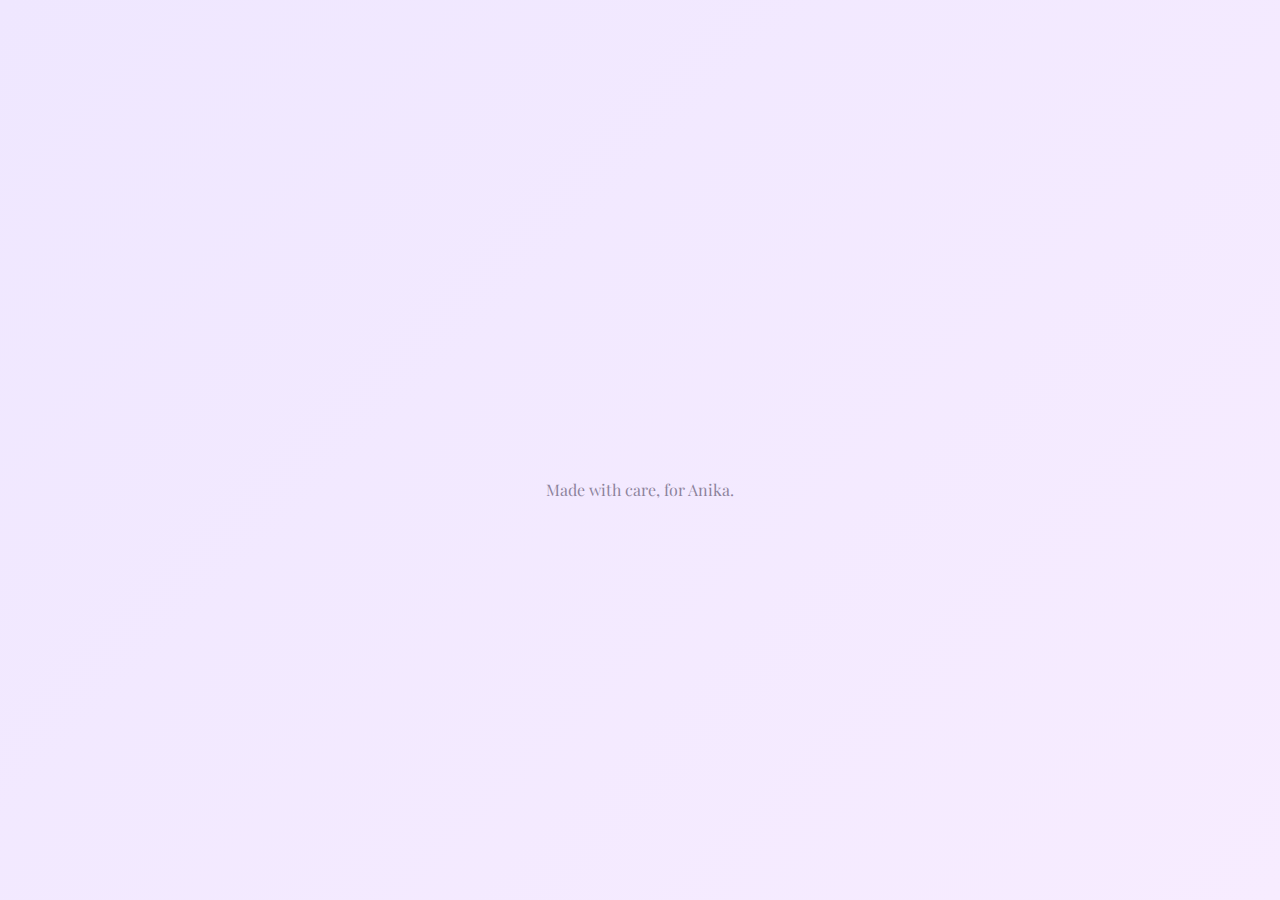
<file: index.html>
<!DOCTYPE html>
<html lang="en">
<head>
    <meta charset="UTF-8">
    <title>As 2025 Comes to an End</title>
    <link href="https://fonts.googleapis.com/css2?family=Playfair+Display:wght@400;600&family=Sacramento&display=swap" rel="stylesheet">
    <link rel="stylesheet" href="styles.css">
    <!-- Google Analytics -->
    <script async src="https://www.googletagmanager.com/gtag/js?id=G-846ZF3DP4H"></script>
    <script>
      window.dataLayer = window.dataLayer || [];
      function gtag(){dataLayer.push(arguments);}
      gtag('js', new Date());
      gtag('config', 'G-846ZF3DP4H');
    </script>
</head>
<body class="landing">
<div class="petals"><span></span><span></span><span></span><span></span><span></span></div>

<div class="landing-container fade-up">
    <h1>As 2025 Comes to an End</h1>
    <p>
        With this, the season called 2025 quietly comes to an end.<br>
        A year that carried many days, many changes, many versions of us.<br><br>
        Somewhere between all of that, there was you — and there was us.<br>
        And that became one of the most meaningful parts of my year.<br><br>
        So before we step into 2026, I wanted to pause for a moment…
    </p>

    <div class="nav-buttons">
        <a href="timeline.html" class="primary-btn">Us in 2025 →</a>
        <a href="personal.html" class="secondary-btn">You, Through My Eyes →</a>
    </div>
</div>

<footer>Made with care, for Anika.</footer>
<script src="animations.js"></script>
</body>
</html>
</file>
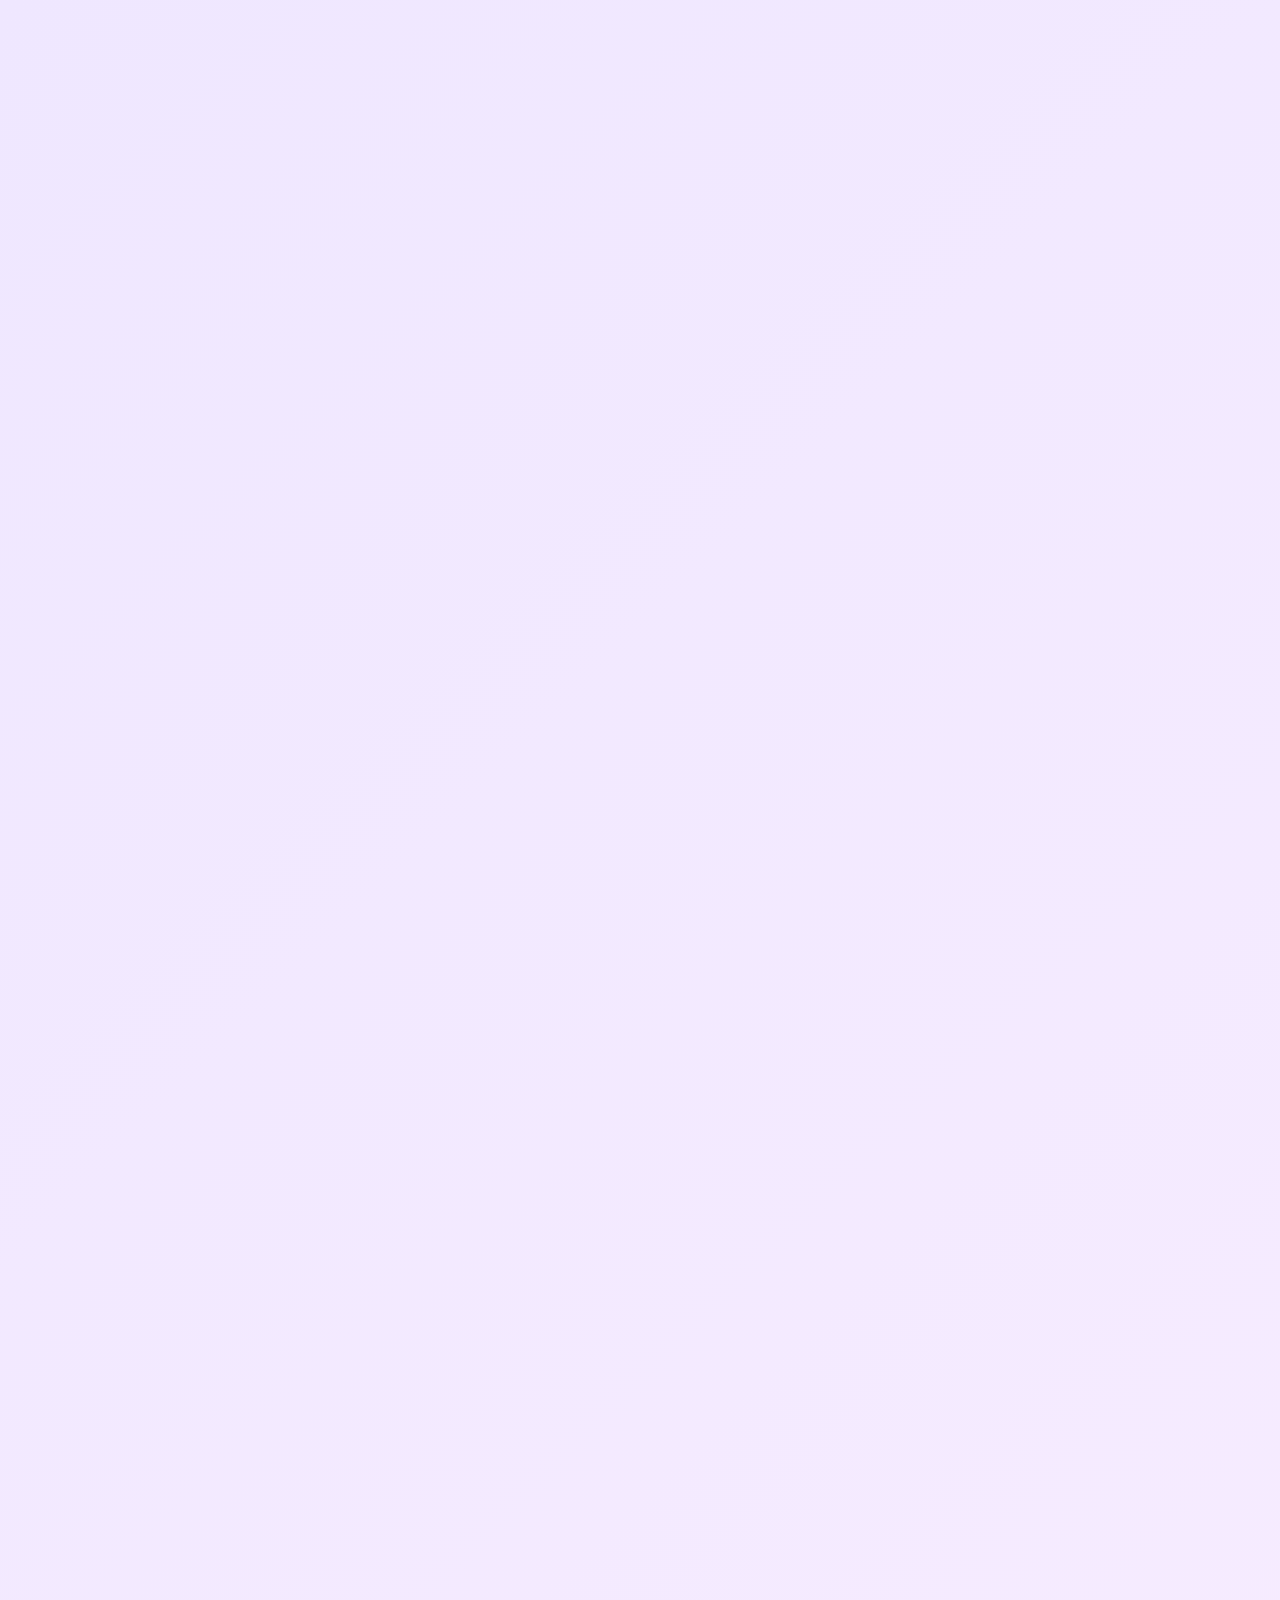
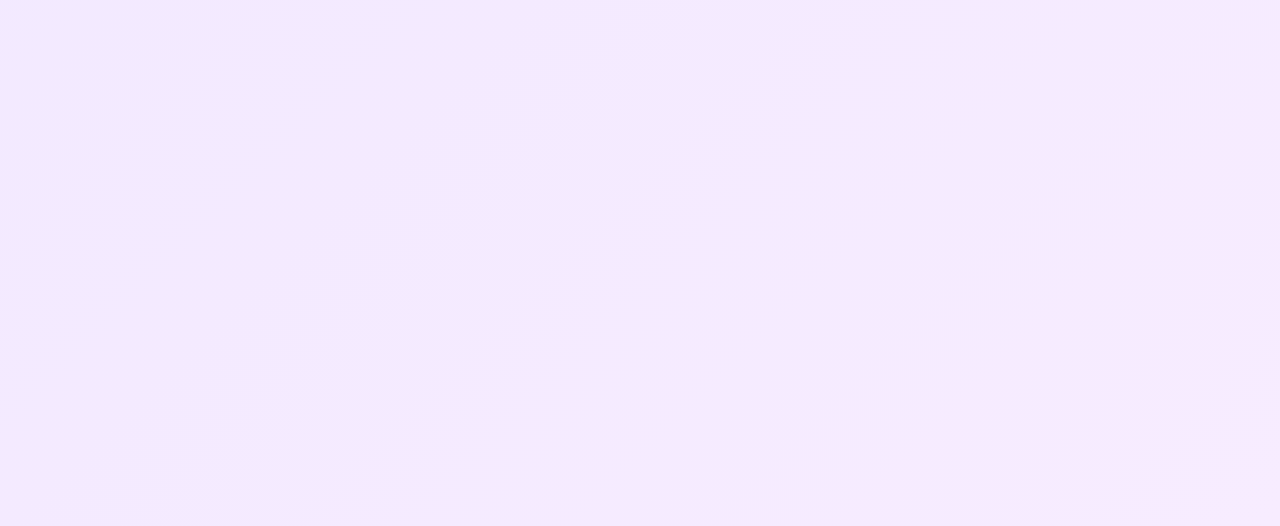
<file: personal.html>
<!DOCTYPE html>
<html lang="en">
<head>
  <meta charset="UTF-8">
  <title>You Through My Eyes</title>

  <!-- Fonts -->
  <link href="https://fonts.googleapis.com/css2?family=Playfair+Display:wght@400;600&family=Sacramento&family=Patrick+Hand&display=swap" rel="stylesheet">
  <link rel="stylesheet" href="styles.css">
</head>
<body class="paper-bg">

<div class="petals"><span></span><span></span><span></span><span></span><span></span></div>

<div class="paper fade-up">
  <h2>Anika’s 2025 — Through My Lens</h2>

  <div class="letter">
<pre>
Anika’s 2025 — Through My Lens
So this is what I’d call your 2025, from my lens. Anika, you had your ups and downs this year, and this is just a small attempt to capture them; not objectively, not completely, just the way I saw them.
Chal… ek kahaani sunata hoon: 
There was a girl. Bholi bhaali si… (of course not, andar se badi shaani hai) She came to a new city. New people. New life. First time away from home, away from family. Stepping into her dream company, Apple, as an intern. Excited. Nervous. Hopeful. Scared. All at once.
January 13th: Her first day at Apple. A quiet day. She mostly observed. Met people. Took it all in. All good?
But life, of course, never runs in a straight line.
Her flatmates turned out to be… let’s say Blessed Intensive Training in Character & Humility (BITCHes). Those two would test her patience for the next six months, but we won’t focus on them, because this story isn’t about side villains. It’s about our protagonist. Miss main character. Anika.
Somewhere in the middle of this new city and chaos, she also found me. Originally Aditya. Then Prashant for a day. Then Pentu for a while. And finally Adi. She became really friends with me, but again, not about me. This is her story.
And bro… she fought through everything. Mini team-change trauma. Flatmate battles. Office politics. Overthinking. Self-doubt.
But in the middle of all this I saw her grow.
I saw her grow from “I’m a nervous speaker” to being one of the smoothest voices in the room during presentations From “I’ll just bare with my flatmates” to “I’ll deal with them my way” I have seen her taking work lightly to sitting for hours to finish what she started.
She didn’t just deserve that offer, she earned it.
Fun fact: madam was so committed to finishing her work that one day she stayed so late in office that a root mail went to the entire floor reminding everyone that late sittings aren’t allowed 😭 Keynotes so good that people actually took inspiration from her slides. But of course… PPO was not the only target.
Madam ka target tha: 3 months, no outfit repeats. Every day, a new look. Fashion discipline on another level. Spoiler alert: she did nail it, aise hi thodi na she is the OG eye candy. 
Internship was going smoothly. Good feedback. Everything was nice.
And then came May 19th.
Lavender kurti. Good day. Positive hints about the offer. And then suddenly, “Naveen’s team doesn’t have requirements.”
I saw her almost shatter that day.
She cried. A lot. I felt helpless. All that hard work, all that growth, it couldn’t go to waste. That wouldn’t be fair.
And it didn’t.
June 5th: She nailed her final presentation like a boss. Walked out a winner. Got the offer. At her dream company.
(Also side effect: ghar pe itna positive aura gaya ki uncle also upgraded his job. Queen behaviour only.)
After that, new flat, slightly better flatmates (still not great, but improvement is improvement), new manager, new chapter.
Gopu left as manager, iPod entered the story, and honestly, if anyone can make part 2 work as well as part 1, it’s her. 
Btw this year also elevated her MasterChef mode:
Rice paper dumplings. Zucchini ravioli. Paneer tikka rolls. And of course, mutton… sorry… rajma kebabs.
She even trained a complete novice (me) so that someone could make her okay-ish food when she’s hungry.
Well talking about teaching she also surprised me by becoming a quiet leader: teaching dance, patiently guiding everyone, coordinating, encouraging. For someone who usually takes the backseat, she showed a calm, strong leadership that honestly made me very proud.  Not sure about those people I will always be grateful to her for having us help pull off that amazing performance, thanks!!

And outside of work…
She built a home.
Shifted houses. Set everything up. Kept things clean. Organized. Maintained. From wardrobe to kitchen, everything in place.
She didn’t just learn how to live alone. She mastered it.
And yes, as if all this wasn’t enough, RCB finally won. So obviously 2025 is historically important.
So that’s the story of a girl who stepped out of her home for the first time… and absolutely nailed it.
Told from the lens of someone who used to be her closest friend, and still cares deeply, but again, not about me.
It’s about how this year shaped her.

And now… directly to you.
Anika, you were amazing. Absolute legend.
This might sound random, but your year genuinely feels like a crossover episode of all the shows you watched:

At some point you became like Belly(TSITP), standing at that place where everything changes, where you realise feelings are deeper than you thought, that some things hurt more than you expected(Yes referring to to the night when you were worried about not ever having friends), and that you’re not the same person you were. That quiet emotional growing-up, that bittersweet shift, you lived that. 
Then there are phase that felt straight out of Bigg Boss, when situations were loud, messy, unfair, and emotionally exhausting (Yes flatmates and office). Where people reacted instead of reflected, and you had to learn when to speak, when to stay silent, and when to just protect your own peace like someone trying to survive a nomination week without losing themselves. Tu kabhi gaurav bani toh kabhi kunika but you didn’t become Farhana (cruel), you didn’t become Tanya(petty), you didn’t lose your dignity. You just became stronger. 

Well you also had your Bastards of Bollywood moment, when you saw through things that look shiny on the outside but are hollow or unhealthy underneath (Yes work and maybe someone else, but that someone can never be hollow for you). Like when the curtain lifts and you realise the story isn’t as beautiful as the trailer promised.

 But ye chodh, what I love the most is that you didn’t turn cold. 

You still kept your Brooklyn 99 energy, like Amy growing into confidence, Rosa softening without losing strength, Jake learning responsibility without losing joy. You found humour in heavy days. You let people in. You stayed warm in a world that often pushes you to shut down. (Had to research a lot for this you know, show hi nhi dekha)
   And finally, you became a little like Ted from How I Met Your Mother (you might not agree, but id just like to believe so), still believing in meaning, in timing, in that idea that even the wrong chapters are part of the right story. That heartbreaks don’t make the story pointless, they just make it deeper.

So yes.
Cheers to an incredible year. Bye 2025.
And thank you Anika… for being the kind of person whose year was beautiful enough to write a story about 🤍
</pre>
  </div>
</div>

</body>
</html>
</file>
<file: styles.css>
:root {
    --lavender:#efe7ff;
    --ink:#4a3f5c;
    --paper:#fffafc;
}

body {
    margin:0;
    font-family:'Playfair Display',serif;
    color:var(--ink);
}

h1,h2 {
    font-family:'Sacramento',cursive;
    letter-spacing:.5px;
}

.landing,.paper-bg,.timeline-bg {
    min-height:100vh;
    background:linear-gradient(135deg,#efe7ff,#f7ecff);
}

.landing-container {
    max-width:720px;
    margin:auto;
    padding-top:15vh;
    text-align:center;
}

.primary-btn,.secondary-btn {
    padding:14px 30px;
    border-radius:30px;
    margin:10px;
    display:inline-block;
    text-decoration:none;
    transition:.3s;
}

.primary-btn {
    background:#cbb6ff;
    color:white;
}

.secondary-btn {
    border:1px solid #cbb6ff;
    color:var(--ink);
}

.primary-btn:hover,.secondary-btn:hover {
    transform:translateY(-4px);
    box-shadow:0 12px 24px rgba(0,0,0,.1);
}

footer {
    text-align:center;
    padding:20px;
    opacity:.6;
}

.paper {
    max-width:800px;
    margin:50px auto;
    padding:40px;
    background:var(--paper);
    border-radius:16px;
    box-shadow:0 30px 60px rgba(0,0,0,.1);
    background-image:url("data:image/svg+xml,%3Csvg xmlns='http://www.w3.org/2000/svg' width='200' height='200' fill='rgba(0,0,0,0.02)'%3E%3Ccircle cx='20' cy='20' r='1'/%3E%3C/svg%3E");
    animation:float 6s ease-in-out infinite;
}

.paper-img {
    width:180px;
    float:right;
    margin:10px 0 15px 20px;
    border-radius:10px;
    box-shadow:0 6px 15px rgba(0,0,0,0.15);
    transform:rotate(1.5deg);
}

.paper-img:nth-of-type(2){ transform:rotate(-2deg); }
.paper-img:nth-of-type(3){ transform:rotate(1deg); }

.letter {
    font-family:'Patrick Hand', cursive;
    white-space:pre-wrap;
    line-height:1.8;
    font-size:1.1rem;
}

.timeline {
    max-width:900px;
    margin:auto;
    position:relative;
}

.timeline::before {
    content:"";
    position:absolute;
    left:120px;
    top:0;
    bottom:0;
    width:2px;
    background:linear-gradient(to bottom,#e0d4ff,#f3ecff);
}

.timeline-item {
    display:flex;
    margin-bottom:60px;
}

.timeline-date {
    width:100px;
    text-align:right;
    padding-right:20px;
    font-weight:bold;
}

.timeline-content {
    background:var(--paper);
    padding:20px;
    border-radius:14px;
    box-shadow:0 15px 30px rgba(0,0,0,.08);
    animation:float 6s ease-in-out infinite;
}

.timeline-content img {
    width:100%;
    margin-top:15px;
    border-radius:10px;
}

.petals span {
    position:fixed;
    top:-10%;
    width:20px;
    height:20px;
    background:rgba(255,255,255,.6);
    border-radius:50% 50% 50% 0;
    transform:rotate(45deg);
    animation:fall 18s linear infinite;
}

.petals span:nth-child(1){left:10%;}
.petals span:nth-child(2){left:30%;animation-delay:4s;}
.petals span:nth-child(3){left:50%;animation-delay:8s;}
.petals span:nth-child(4){left:70%;animation-delay:2s;}
.petals span:nth-child(5){left:90%;animation-delay:6s;}

@keyframes fall {
    to{transform:translateY(120vh) rotate(360deg);opacity:0;}
}

@keyframes float {
    0%,100%{transform:translateY(0);}
    50%{transform:translateY(-6px);}
}

.fade-up {
    opacity:0;
    transform:translateY(30px);
    animation:fadeUp 1s forwards;
}

@keyframes fadeUp {
    to{opacity:1;transform:none;}
}

@media(max-width:600px){
    .timeline::before{left:20px;}
    .timeline-item{flex-direction:column;padding-left:40px;}
    .timeline-date{text-align:left;margin-bottom:6px;}
    .paper-img{
        float:none;
        display:block;
        margin:20px auto;
        transform:none;
    }
}
</file>
